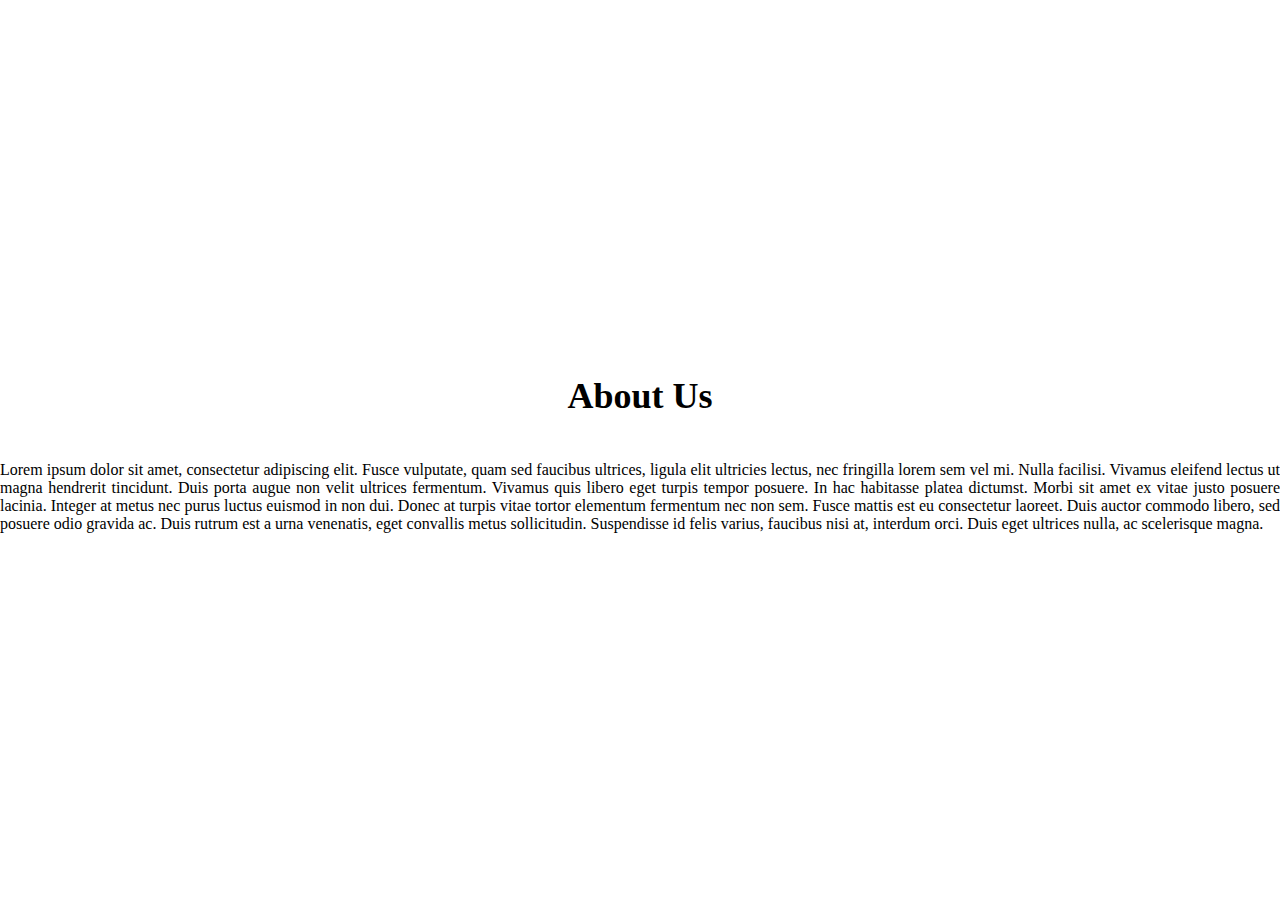
<file: about.html>
<!DOCTYPE html>
<html lang="en">
<head>
    <meta charset="UTF-8">
    <meta name="viewport" content="width=device-width, initial-scale=1.0">
    <title>About Us</title>
    <style>
    body, html {
    margin: 0;
    padding: 0;
    height: 100%;
}

.container {
    display: flex;
    flex-direction: column;
    justify-content: center;
    align-items: center;
    height: 100%;
}

.heading {
    font-size: 36px;
    text-align: center;
    cursor: pointer;
    transition: border-bottom 0.3s ease;
}

.heading:hover {
    border-bottom: 2px solid #45a049; /* Change color as needed */
}

.description {
    margin-top: 20px;
    text-align: justify;
}

    </style>
</head>
<body>
    <div class="container">
        <h1 class="heading">About Us</h1>
        <p class="description">
            Lorem ipsum dolor sit amet, consectetur adipiscing elit. Fusce vulputate, quam sed faucibus ultrices, ligula elit ultricies lectus, nec fringilla lorem sem vel mi. Nulla facilisi. Vivamus eleifend lectus ut magna hendrerit tincidunt. Duis porta augue non velit ultrices fermentum. Vivamus quis libero eget turpis tempor posuere. In hac habitasse platea dictumst. Morbi sit amet ex vitae justo posuere lacinia. Integer at metus nec purus luctus euismod in non dui. Donec at turpis vitae tortor elementum fermentum nec non sem. Fusce mattis est eu consectetur laoreet. Duis auctor commodo libero, sed posuere odio gravida ac. Duis rutrum est a urna venenatis, eget convallis metus sollicitudin. Suspendisse id felis varius, faucibus nisi at, interdum orci. Duis eget ultrices nulla, ac scelerisque magna.
        </p>
    </div>
</body>
</html>
</file>
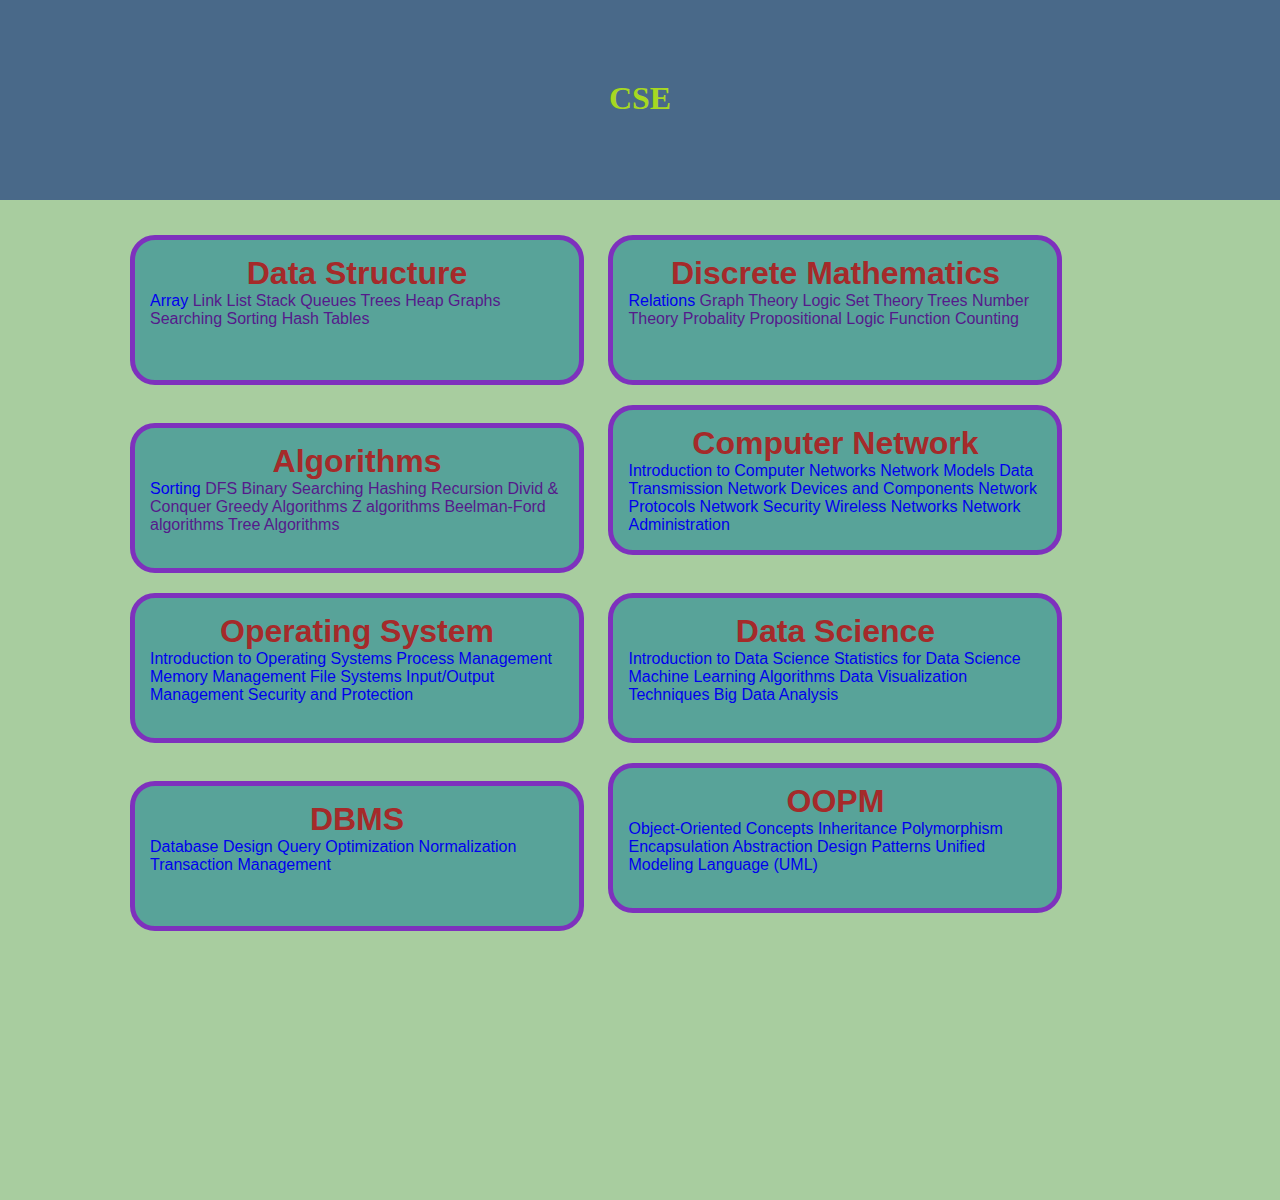
<file: courses.html>
<!DOCTYPE html>
<html lang="en">
<head>
    <meta charset="UTF-8">
    <meta name="viewport" content="width=device-width, initial-scale=1.0">
    <title>Courses</title>
    <link rel="stylesheet" href="style.css">    
    <style>
        *{
    margin: 0;
    padding: 0;
    font-family: sans-serif;
}
html{
    box-sizing: border-box;
}

.nav{
    height: 200px;
    width: 100%;
    background-color: #496989;
    h1{
        color: #a7d821;
        text-align:center;
        padding-top:80px;
        font-family:"akronim",alata,able;
    }

}

.subjects{
    height:1000px;
    width : 100%;
    padding:25px;
    padding-left:120px; 
    background-color:#A8CD9F;
    h1{
        color:brown;
        text-align:center;
    }
    div{
        display:inline-block;
        position : center;

    }

}

.Data_Stru,.OOPM,.Algo,.CN,.Data,.OS,.DBMS,.Dis_maths{
    position:relative;
    height:150px;
    width : 40%;
    background-color: #58A399;
    border: 5px solid #7e31bd;
    border-radius:25px;
    padding:15px;
    margin:10px;


}
    </style>
</head>
<body>
    <div class="nav">

        <h1>CSE</h1>
        
    </div> 
    
    <div class="subjects">
        
        <div class ="Data_Stru">
            <h1>Data Structure</h1>
            <a href="https://www.youtube.com/watch?v=HcOc7P5BMi4">Array</a>
            <a href="">Link List</a>
            <a href="">Stack</a>
            <a href="">Queues</a>
            <a href="">Trees</a>
            <a href="">Heap</a>
            <a href="">Graphs</a>
            <a href="">Searching</a>
            <a href="">Sorting</a>
            <a href="">Hash Tables</a>
        </div>

        <div class ="Dis_maths"><h1>Discrete Mathematics</h1>
            <a href="https://www.youtube.com/watch?v=HcOc7P5BMi4">Relations</a>
            <a href="">Graph Theory</a>
            <a href="">Logic</a>
            <a href="">Set Theory</a>
            <a href="">Trees</a>
            <a href="">Number Theory</a>
            <a href="">Probality</a>
            <a href="">Propositional Logic</a>
            <a href="">Function</a>
            <a href="">Counting</a>
        </div>
        
        <div class ="Algo"><h1>Algorithms</h1>
            <a href="https://www.youtube.com/watch?v=HcOc7P5BMi4">Sorting</a>
            <a href="">DFS</a>
            <a href="">Binary Searching</a>
            <a href="">Hashing</a>
            <a href="">Recursion</a>
            <a href="">Divid & Conquer</a>
            <a href="">Greedy Algorithms</a>
            <a href="">Z algorithms</a>
            <a href="">Beelman-Ford algorithms</a>
            <a href="">Tree Algorithms</a>        
        </div>

        <div class ="CN"><h1>Computer Network</h1>
            <a href="#">Introduction to Computer Networks</a>
            <a href="#">Network Models</a>
            <a href="#">Data Transmission</a>
            <a href="#">Network Devices and Components</a>
            <a href="#">Network Protocols</a>
            <a href="#">Network Security</a>
            <a href="#">Wireless Networks</a>
            <a href="#">Network Administration</a>
        </div>

        <div class ="OS"><h1>Operating System</h1>
            <a href="#">Introduction to Operating Systems</a>
            <a href="#">Process Management</a>
            <a href="#">Memory Management</a>
            <a href="#">File Systems</a>
            <a href="#">Input/Output Management</a>
            <a href="#">Security and Protection</a>
        </div>

        <div class ="Data"><h1>Data Science</h1>
            <a href="#introduction">Introduction to Data Science</a>
            <a href="#statistics">Statistics for Data Science</a>
            <a href="#machine-learning">Machine Learning Algorithms</a>
            <a href="#data-visualization">Data Visualization Techniques</a>
            <a href="#big-data">Big Data Analysis</a></li>
        </div>

        <div class ="DBMS"><h1>DBMS</h1>
            <a href="#" >Database Design</a>
            <a href="#" >Query Optimization</a>
            <a href="#" >Normalization</a>
            <a href="#" >Transaction Management</a>

        </div>

        <div class ="OOPM"><h1>OOPM</h1>
            <a href="#oop-concepts">Object-Oriented Concepts</a>
            <a href="#inheritance">Inheritance</a>
            <a href="#polymorphism">Polymorphism</a>
            <a href="#encapsulation">Encapsulation</a>
            <a href="#abstraction">Abstraction</a>
            <a href="#design-patterns">Design Patterns</a>
            <a href="#uml">Unified Modeling Language (UML)</a>
        </div>

    </div>   


</html>
</file>
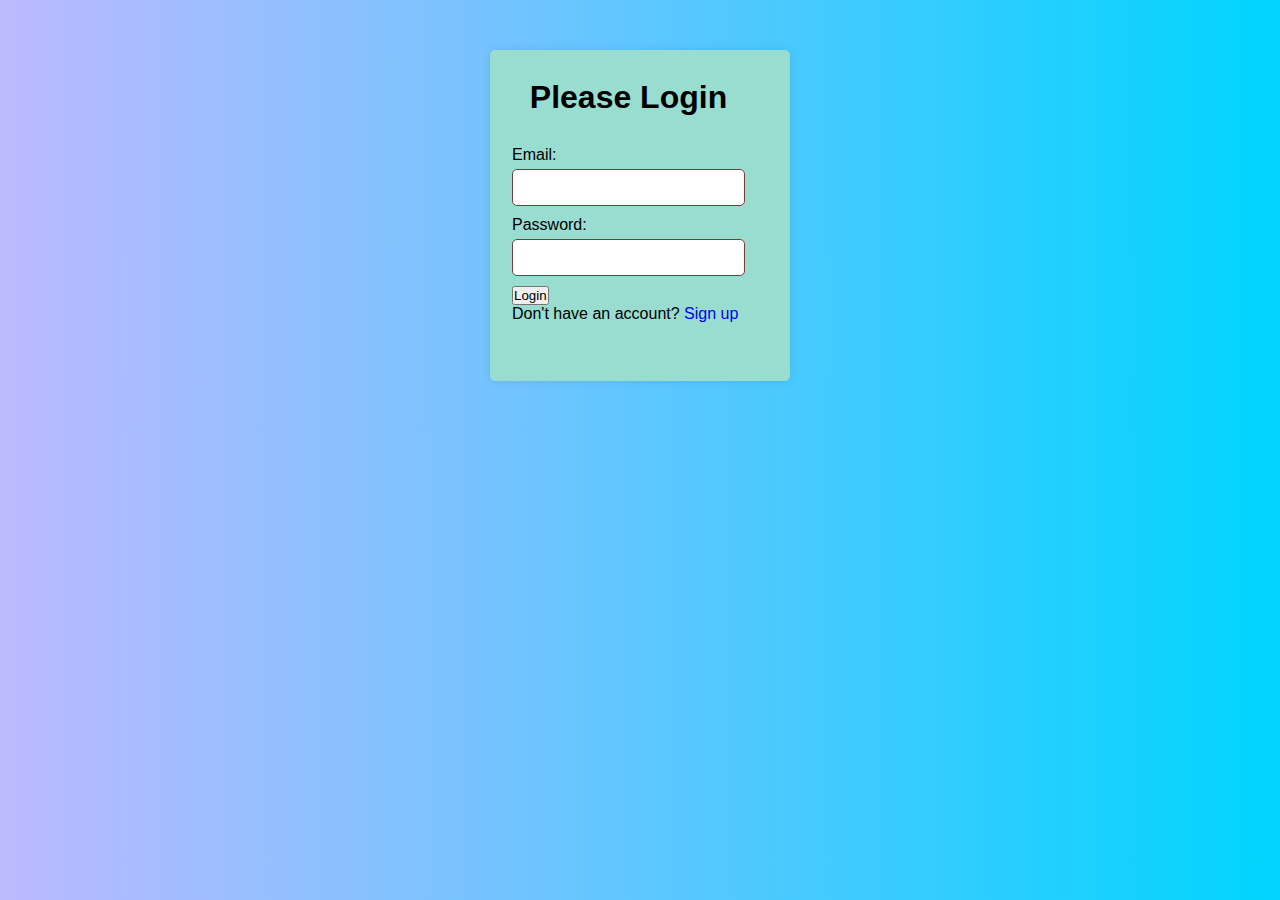
<file: login.html>
<!DOCTYPE html>
<html lang="en">
<head>
    <meta charset="UTF-8">
    <meta name="viewport" content="width=device-width, initial-scale=1.0">
    <title>Please Login</title>
    <link rel="stylesheet" href="login.css">
    <link rel="stylesheet" href="style.css">
</head>
<body>
    <div class="containerr">
        <h1>Please Login</h1>
        <form id="loginForm">
          <label for="email">Email:</label>
          <input type="email" id="email" name="email" required>
          <label for="password">Password:</label>
          <input type="password" id="password" name="password" required>
          <button type="submit">Login</button>
        </form>
        <div class="footer">
          Don't have an account? <a href="#">Sign up</a>
        </div>
      </div>
</body>
</html>
</file>
<file: style.css>
*{
    margin: 0;
    padding: 0;
    box-sizing: border-box;
    list-style: none;
}
body, html{
    scroll-behavior: smooth;
    background: linear-gradient(90deg, rgba(189,185,255,1) 0%, rgba(0,212,255,1) 100%);
    font-family: "Poppins", sans-serif;
    /*-webkit-user-select: none;*/
}
::-webkit-scrollbar {
    width: 10px;
    border-radius: 2px; 
}
::-webkit-scrollbar-track {
    background: white; 
}
::-webkit-scrollbar-thumb {
    background: #15937C; 
    border-radius: 5px;
}
::-webkit-scrollbar-thumb:hover {
    background: black; 
}
::-webkit-scrollbar-corner {
    background: #ccc; 
}
::-webkit-scrollbar-button {
    display: none;
}

/* Universal CSS for internal links */
.internal-link {
  color: blue; /* Set link color */
  text-decoration: none; /* Remove underline */
  transition: opacity 0.3s ease; /* Apply transition for smooth fade effect */
}

.internal-link:hover {
  color: red; /* Change link color on hover */
}
/* Slideshow container */
.slideshow-container {
    background-color: white;
    width: 100%;
    height: 300px;
    position: relative;
    height: 80vh;
    margin: auto;
    overflow: hidden;
  }
  .slider {
    position: relative;
    width: 100%;
    height: 300px;
    overflow: hidden;
}

.slide {
    position: absolute;
    top: 0;
    left: 0;
    width: 100%;
    height: 100%;
    opacity: 0;
    background-color: #f0f0f0;
}

.slide.active {
    opacity: 1;
    animation: fade 4s ease-in-out infinite;
}

.slide:nth-child(1) {
    animation-delay: 0s;
}

.slide:nth-child(2) {
    animation-delay: 4s; /* Delay the animation start */
}

.slide:nth-child(3) {
    animation-delay: 8s; /* Delay the animation start */
}

@keyframes fade {
    0%, 100% {
        z-index: 1;
    }
    25%, 75% {
        z-index: 2;
    }
}
  /* Next & previous buttons */
  .prev, .next {
    cursor: pointer;
    position: absolute;
    top: 50%;
    width: auto;
    margin-top: -22px;
    padding: 16px;
    color: white;
    font-weight: bold;
    font-size: 18px;
    transition: 0.6s ease;
    border-radius: 0 3px 3px 0;
    user-select: none;
  }
  
  /* Position the "next button" to the right */
  .next {
    right: 0;
    border-radius: 3px 0 0 3px;
  }
  
  /* On hover, add a black background color with a little bit see-through */
  .prev:hover, .next:hover {
    background-color: rgba(0,0,0,0.8);
  }
  
  /* Caption text */
  .text {
    color: #f2f2f2;
    font-size: 15px;
    padding: 8px 12px;
    position: absolute;
    bottom: 8px;
    width: 100%;
    text-align: center;
  }
  
  /* Number text (1/3 etc) */
  .numbertext {
    color: #f2f2f2;
    font-size: 12px;
    padding: 8px 12px;
    position: absolute;
    top: 0;
  }
  
  /* The dots/bullets/indicators */
  .dot {
    cursor: pointer;
    height: 15px;
    width: 15px;
    margin: 0 2px;
    background-color: #bbb;
    border-radius: 50%;
    display: inline-block;
    transition: background-color 0.6s ease;
  }
  
  .active, .dot:hover {
    background-color: #717171;
  }
  
  /* Fading animation */
  .fade {
    animation-name: fade;
    animation-duration: 1.5s;
  }
  
  @keyframes fade {
    from {opacity: .4}
    to {opacity: 1}
  }
  /*yaha se nav bar me changes*/

/*yaha par 2nd page start*/
.viewcorner{
  display: flex;
  justify-content: center;
  align-items: center ;
  height:100px ;
  width:50px ;
  background-color: #15937C;
}
.secondpage{
    height: 90vh;
    width: 100%;
    background: rgb(236,198,159);
    background: linear-gradient(90deg, rgba(236,198,159,1) 22%, rgba(194,194,194,1) 100%);
}

.secondpage h1{
    padding-top: 10vh;
    text-align: center;
    
}
.container {
    display: flex;
    justify-content: space-around;
    margin-top: 7vh;
}
.cardu {
    width: 30vh;
    height: 55vh;
    padding: 10px 10px 10px 10px;
    border-radius: 10px;
    display: flex;
    flex-direction: column;
    gap: 30px;
    align-items: center;
    justify-content: center;
    transition: transform 0.3s ease;
    background: rgb(14,166,251);
    background: linear-gradient(180deg, rgba(14,166,251,1) 1%, rgba(0,255,223,1) 92%);
}
.cardu p {
    margin: 0;
}

.zoom {
    transform: scale(1.1);
}

.image {
  width: 100%;
  max-height: 40%;
  object-fit: contain;
}

.heading {
  margin-top: 10px;
}

.description {
  text-align: center;
}
.buxtton{
  height: 50px;
  width:200px ;
  border-radius: 10px;
  color: white;
  border: none;
}
.buxtton:hover{
  scale: 1.2;
  background-color: #15937C;
  color: white;
  transition: all;
  transition: transform 0.3s ease;
}

.button {
  padding: 10px 20px;
  background-color: #45a049;
  color: white;
  border: none;
  cursor: pointer;
  transition: background-color 0.3s;
}

.button:hover {
  background-color: #3e8e41;
}

/*yaha par 2nd page katm*/

.navbar {
    height: 8vh;
    width: 100%;
    display: flex;
    align-items: center;
    justify-content: space-between;
    padding: 20px;
    background-color: teal;
    color: #fff;
}
  .nav-links a {
    color: #fff;
}
  
.logo {
  font-size: 32px;

}
.logo img{
  margin-top: 2vh;
  margin-left: 10vh;
  height: 6vh;
  width: auto;
}
.menu {
    display: flex;
    gap: 1em;
    font-size: 18px;
}
  
.menu li:hover {
    background-color: #4c9e9e;
    border-radius: 5px;
    transition: 0.3s ease;
}
  
.menu li {
    padding: 5px 14px;
}
  
.services {
    position: relative; 
}
  
.dropdown {
    background-color: rgb(1, 139, 139);
    padding: 1em 0;
    position: absolute; /*WITH RESPECT TO PARENT*/
    display: none;
    border-radius: 8px;
    top: 35px;
}
.dropdown li + li {
    margin-top: 10px;
}
  
.dropdown li {
    padding: 0.5em 1em;
    width: 8em;
    text-align: center;
}
  
.dropdown li:hover {
    background-color: #4c9e9e;
}
  
.services:hover .dropdown {
    display: block;
}
.loginbutton{
  margin-right: 5vh;
  height: auto;
  width: 10vh;
  background-color: #15937C;
  border-radius: 10px;
}
.Xcontainer{
  padding-top: 50px;
  display: flex;
  justify-content: center;
  height: auto;

}
.heading {
  position: relative;
  font-size: 36px;
  cursor: pointer;
  color: #15937C;
  transition: color 0.3s;
}

.heading::before, .heading::after {
  content: '';
  position: absolute;
  bottom: 0;
  left: 0;
  width: 0;
  height: 2px;
  background-color: #333;
  transition: width 0.3s;
}

.heading::before {
  right: 0;
  bottom: auto;
  left: 0;
  width: 0;
  transition: width 0.3s;
}

.heading:hover::before, .heading:hover::after {
  width: 100%;
}

.heading:hover {
  color: black;
}
.firstpage{
    height: 100vh;
    width: 100%;
    background: rgb(0,254,255);
    background: linear-gradient(90deg, rgba(0,254,255,1) 0%, rgba(158,158,249,1) 85%);
}

.thirdpage{
    height: 100vh;
    width:100% ;
    background: rgb(131,144,250);
    background: linear-gradient(90deg, rgba(131,144,250,1) 0%, rgba(249,233,236,1) 85%);
}

footer {
    width: 100%;
    height: 30vh;
    display: flex;
    background: rgb(211,228,232);
    background: linear-gradient(90deg, rgba(211,228,232,1) 0%, rgba(185,255,254,1) 100%);
}

.box {
    flex: 1;
    padding: 20px;
    text-align: center;
}
.box1 {
}
.box2 {
}
.lastline{
    height: 5vh;
    width: 100%;
    background-color: black;    
    display: flex;
    align-items: center;
    justify-content: space-between;
}

.lastline h4{
    margin-left: 5vh;
    color: white;
}
.box_box22{
  display: flex;
  align-items: center;
  justify-content: space-between;
  margin-right: 10vh;
  color: white;
  gap: 1vh;
  text-decoration-color: #f0f0f0
}
.box_box22 a{
  color: yellow;
}
.box_box22 a:hover{
  color: white;
}
.box_box11{
  margin-left: 5vh;
}

/*3rd page ke cards*/

.main-container {
  display: flex;
  flex-direction: column;
  justify-content: center;
  align-items: center;
  height: 80vh;
  row-gap: 50px;
  column-gap: 10vh;
}

.card-container {
  display: flex;
  justify-content: space-between;
  margin-top: 7vh;
}

.card{
  width: 30vh;
  height: 35vh;
  margin: 10px;
  padding: 5px 5px 5px 5px;
  border-radius: 10px;
  flex-direction: column;
  align-items: center;
  justify-content: center;
  transition: transform 0.3s ease;
  text-align: center;
  transition: transform 0.3s;
  background: rgb(0,245,255);
  background: linear-gradient(344deg, rgba(0,245,255,1) 0%, rgba(21,147,124,1) 100%);
}
.card img{
  height: 30%;
  margin-top: 50px;
  margin-left: 30px;
}
.card h5{
  margin-top: 40px;
  font-size: 20px;
}

.card:hover {
  transform: scale(1.1);
}

/*aditya*/

#footer{
	background: #f7f7f7;
    padding: 3rem;
	/* padding-top: 5rem; */
	padding-top: 7rem;
    padding-bottom: 80px;
	background-image: url(https://arena.km.ua/wp-content/uploads/3538533.jpg);
}
#footer2{
	background: #f7f7f7;
    padding: 3rem;
    margin-top: 0px;
	/* padding-top: 5rem; */
	padding-top: 7rem;
    padding-bottom: 80px;
	background-image: url(../images/cards/v748-toon-111.png);
}
.logo-footer{
	/* max-width: 300px; */
}
.social-links{
	/* display: flex;
    flex-direction: column;
    align-items: center;
    justify-content: center; */

}
.social-links h2{
	padding-bottom: 15px;
	font-size: 20px;
    font-weight: 600;
}
.social-links img{
	padding-bottom: 25px;
}
.social-icons{
	display: flex;
    gap: 3rem;
	display: flex;
    flex-direction: column;
    gap: 1rem;
	color: #777777;
  margin-top: -40px;
}

.social-icons a:hover{
	color: #000;
}
.social-icons a i{
	box-shadow: rgb(0 0 0 / 8%) 0px 4px 12px;
    padding: 0.4rem 1rem 0.4rem 1rem;
    border-radius: 3px;
    color: #82074a;
	font-size: 16px;
	margin-right: 12px;
}
li{
	list-style: none;
}
.useful-link h2{
	padding-bottom: 15px;
	font-size: 20px;
    font-weight: 600;
}
.useful-link img{
	padding-bottom: 15px;
}
.use-links{
	line-height: 32px;
}
.use-links li i{
	font-size: 14px;
    padding-right: 8px;
    color: #898989;
}
.use-links li a{
	color: #303030;
    font-size: 15px;
    font-weight: 500;
	color: #777777;
}
.use-links li a:hover{
	color: #000;
}
.address{
  margin-top: 30px;
}
.address h2{
	padding-bottom: 15px;
	font-size: 20px;
    font-weight: 600;
}
.address img{
	padding-bottom: 15px;
}
.address-links li a{
	color: #303030;
    font-size: 15px;
    font-weight: 500;
	color: #777777;

}
.address-links li i{
	font-size: 16px;
    padding-right: 8px;
	color: #82074a;

}
.address-links li i:nth-child(1){
	padding-top: 9px;
}
.address-links .address1{
  margin-top: -30px;
	font-weight: 500;
    font-size: 15px;
	display: flex;
}
.address-links{
	    line-height: 32px;
		color: #777777;
}
.copy-right-sec{
	padding: 1.8rem;
    background: #82074a;
    color: #fff;
    text-align: center;
}
.copy-right-sec a{
	color: #fcd462;
    font-weight: 500;
}
a{
  text-decoration:none;
}
</file>
<file: login.css>
body {
    background-color: #817878;
  }
  
  .containerr{
    padding-top: 100px;
    width: 300px;
    background-color:#99ddd1;
    padding: 29px 45px 58px 22px;
    /* padding-right: ; */
    border-radius: 5px;
    box-shadow: 0px 0px 10px rgba(0,0,0,0.1);
    margin: 50px auto;
  }
  
  #loginForm{

  }
  
  h1 {
    text-align: center;
    margin-bottom: 30px;
  }
  
  label {
    display: block;
    margin-bottom: 5px;
  }
  
  input[type="email"], input[type="password"] {
    width: 100%;
    padding: 10px;
    border: 1px solid #7b3b3b;
    border-radius: 5px;
    margin-bottom: 10px;
  }
</file>
